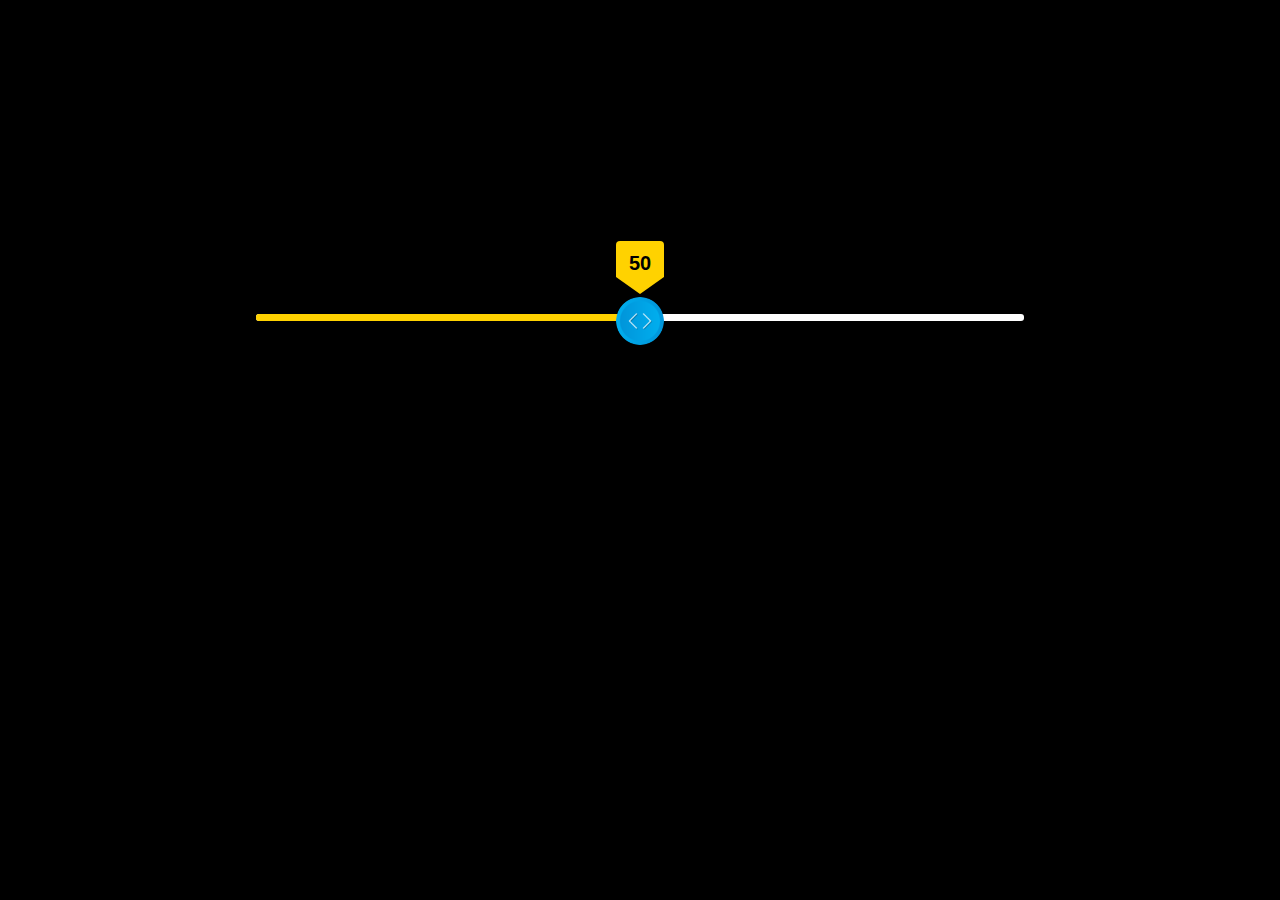
<file: BENT/Slider/index.html>
<!DOCTYPE html>
<html>

<head>
    <meta charset="UTF-8">
    <link rel="stylesheet" href="style.css">
</head>

<body>
    <div class="main">
        <input type="range" min="0" max="100" value="50" id="slider">
        <div id="selector">
            <div class="SelectBtn"></div>
            <div id="SelectValue"></div>
        </div>
        <div id="ProgressBar"></div>
    </div>

    <script>
        var slider = document.getElementById("slider");
        var selector = document.getElementById("selector");
        var SelectValue = document.getElementById("SelectValue");
        var ProgressBar = document.getElementById("ProgressBar");

        SelectValue.innerHTML = slider.value;

        slider.oninput = function(){
            selector.style.left = this.value + "%";
            SelectValue.innerHTML = this.value;
            ProgressBar.style.width = this.value + "%";
        }
    </script>
</body>

</html>
</file>
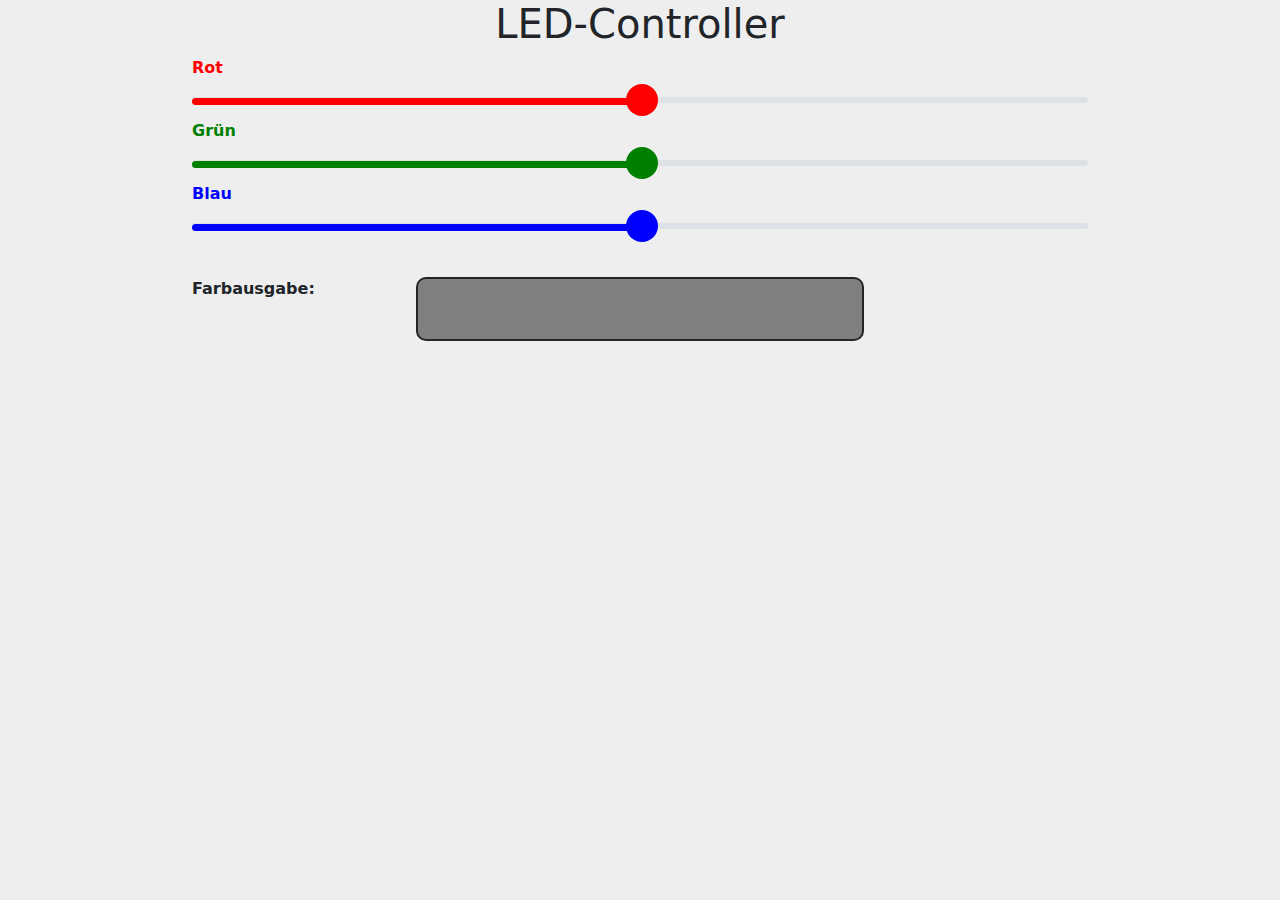
<file: BENT/Webseite/index.html>
<!DOCTYPE html>
<html lang="de">

<head>
  <meta charset="UTF-8" />
  <link rel="stylesheet" href="bootstrap.css" />
  <link rel="stylesheet" href="style.css" />
  <title>LED-Controller</title>
</head>
<header>
  <p class="h1 text-center text-dark">LED-Controller</p>
</header>

<body>
  <div class="main" id="range">
    <div id="red">
      <label for="redRange" class="form-label" id="redLabel">Rot</label>
        <input type="range" min="0" max="255" class="form-range" id="redRange">
        <div class="progressBar" id="redProgressBar"></div>
    </div>
    <div id="green">
      <label for="greenRange" class="form-label" id="greenLabel">Grün</label>
        <input type="range" min="0" max="255" class="form-range" id="greenRange">
        <div class="progressBar" id="greenProgressBar"></div>
    </div>
    <div id="blue">
      <label for="blueRange" class="form-label" id="blueLabel">Blau</label>
        <input type="range" min="0" max="255" class="form-range" id="blueRange">
        <div class="progressBar" id="blueProgressBar"></div>
    </div>
    <div id="colorOut">
      <label for="colorDraw" class="form-label" id="colorLabel">Farbausgabe:</label>
      <div id="colorDraw"></div>
    </div>
  </div>

  


  <script>
    var redProgressBar = document.getElementById("redProgressBar");
    var redRange = document.getElementById("redRange");
    var greenProgressBar = document.getElementById("greenProgressBar");
    var greenRange = document.getElementById("greenRange");
    var blueProgressBar = document.getElementById("blueProgressBar");
    var blueRange = document.getElementById("blueRange");
    var colorDraw = document.getElementById("colorDraw");
    var redColor = redRange.value;
    var greenColor = greenRange.value;
    var blueColor = blueRange.value;

    colorWrite();
    redRange.oninput = function () {
      redProgressBar.style.width = ((this.value / 255) * 100) + "%";
      redColor = this.value;
      colorWrite();
    }
    greenRange.oninput = function () {
      greenProgressBar.style.width = ((this.value / 255) * 100) + "%";
      greenColor = this.value;
      colorWrite();
    }
    blueRange.oninput = function () {
      blueProgressBar.style.width = ((this.value / 255) * 100) + "%";
      blueColor = this.value;
      colorWrite();
    }

    function colorWrite() {
      colorDraw.style.backgroundColor = "rgb(" + redColor + "," + greenColor + "," + blueColor + ")";
    }
  </script>
</body>

</html>
</file>
<file: BENT/Slider/style.css>
*{
    margin: 0;
    padding: 0;
}

body{
    background: #000;
    font-family: sans-serif;
}

.main{
    width: 60%;
    margin: 24% auto;
    position: relative;
}

#slider{
    -webkit-appearance: none;
    width: 100%;
    height: 7px;
    outline: none;
    border-radius: 3px;
    -webkit-border-radius: 3px;
    -moz-border-radius: 3px;
    -ms-border-radius: 3px;
    -o-border-radius: 3px;
}

#slider::-webkit-slider-thumb{
    -webkit-appearance: none;
    width: 48px;
    height: 48px;
    cursor: pointer;
    z-index: 3;
    position: relative;
}
#selector{
    height: 104px;
    width: 48px;
    position: absolute;
    bottom: -20px;
    left: 50%;
    transform: translate(-50%);
    -webkit-transform: translate(-50%);
    -moz-transform: translate(-50%);
    -ms-transform: translate(-50%);
    -o-transform: translate(-50%);
    z-index: 2;
}

.SelectBtn{
    height: 48px;
    width: 48px;
    background-image: url(icon.png);
    background-size: cover;
    background-position: center;
    border-radius: 50%;
    -webkit-border-radius: 50%;
    -moz-border-radius: 50%;
    -ms-border-radius: 50%;
    -o-border-radius: 50%;
    position: absolute;
    bottom: 0;
}

#SelectValue{
    width: 48px;
    height: 48px;
    position: absolute;
    top: 0;
    background: #ffd200;
    border-radius: 4px;
    -webkit-border-radius: 4px;
    -moz-border-radius: 4px;
    -ms-border-radius: 4px;
    -o-border-radius: 4px;
    text-align: center;
    line-height: 45px;
    font-size: 20px;
    font-weight: bold;
}
#SelectValue::after{
    content: '';
    border-top: 17px solid #ffd200;
    border-left: 24px solid #000;
    border-right: 24px solid #000;
    position: absolute;
    bottom: -5px;
    left: 0;

}

#ProgressBar{
    width: 50%;
    height: 7px;
    background-color: #ffd200;
    border-radius: 3px;
    position: absolute;
    top: 7px;
    left: 0;
}
</file>
<file: BENT/Webseite/style.css>
body{
    background-color: #eeeeee
}
.main{
    width: 70%;
    position: relative;
    margin-left: auto;
    margin-right: auto;
}

.form-label{
    font-weight: bold;
}
.form-range::-webkit-slider-thumb {
    width: 2rem;
    height: 2rem;
    margin-top: -0.8rem;
    
}
.form-range::-webkit-slider-runnable-track {
    height: 0.4rem;
    
}
.progressBar{
    width: 50%;
    height: 0.4rem;
    color: transparent;
    cursor: pointer;
    border-color: transparent;
    border-radius: 1rem;
    position: absolute;
    margin-top: -1.3rem;
    left: 0;
}

#redRange::-webkit-slider-thumb {
    background-color: red;
}
#greenRange::-webkit-slider-thumb {
    background-color: green;
}
#blueRange::-webkit-slider-thumb {
    background-color: blue;
}
#redProgressBar{
    background-color: red;
}
#greenProgressBar{
    background-color: green;
}
#blueProgressBar{
    background-color: blue;
}
#redLabel{
    color: red;
}
#greenLabel{
    color: green;
}
#blueLabel{
    color: blue;
}
#colorDraw{
    
    height: 4rem;
    width: 50%;
    position: relative;
    margin: auto;
    margin-top: -2rem;
    border-radius: 10px;
    border-color: black;
    border: 2px solid;
    -webkit-border-radius: 10px;
    -moz-border-radius: 10px;
    -ms-border-radius: 10px;
    -o-border-radius: 10px;
}
#colorLabel{
    margin-top: 2rem;
}
</file>
